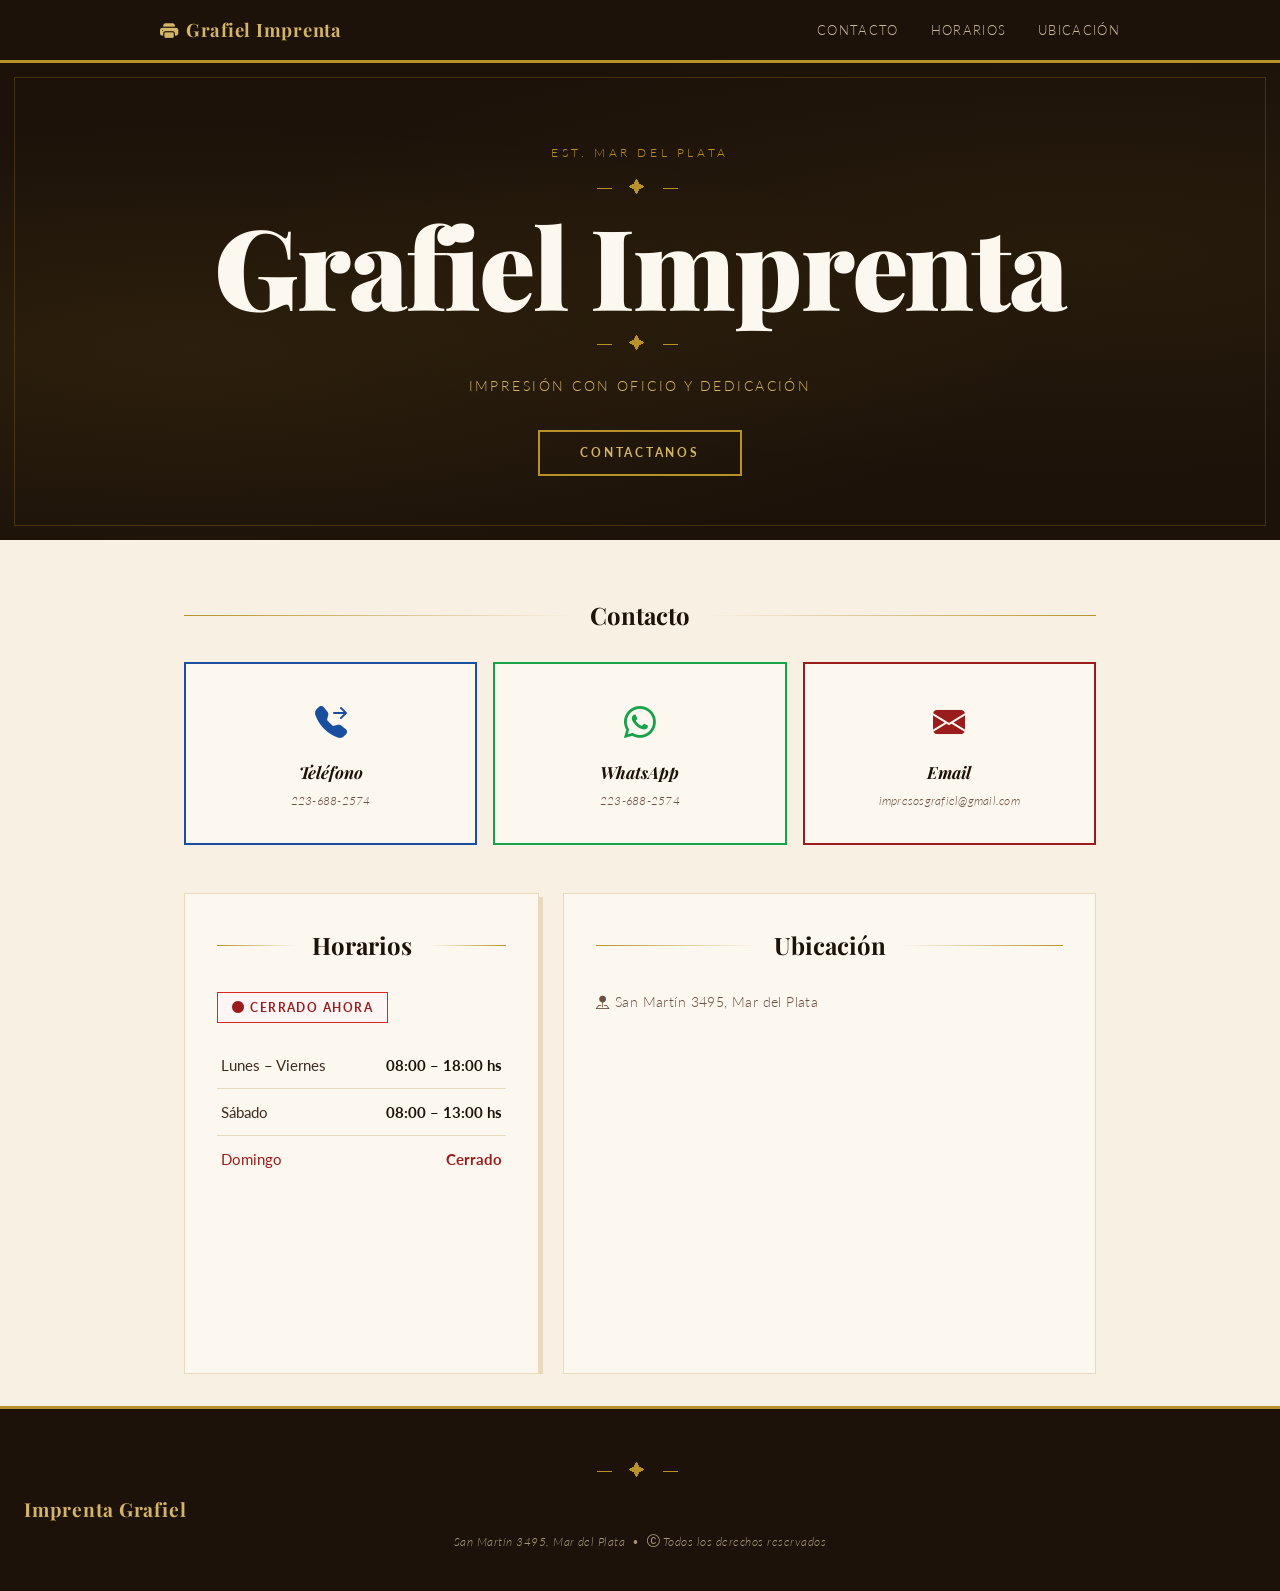
<file: index.html>
<!DOCTYPE html>
<html lang="es-AR">

<head>
  <meta charset="UTF-8">
  <meta name="viewport" content="width=device-width, initial-scale=1.0">

  <!-- Primary SEO -->
  <title>Grafiel Imprenta – Impresión en Mar del Plata | San Martín 3495</title>
  <meta name="description" content="Imprenta en Mar del Plata. Folletos, tarjetas, volantes, afiches y más. San Martín 3495. Lunes a viernes 8–18 hs, sábados 8–13 hs. Tel: 223-688-2574.">
  <meta name="keywords" content="imprenta Mar del Plata, impresión digital Mar del Plata, folletos, tarjetas de visita, volantes, afiches, Grafiel">
  <meta name="robots" content="index, follow">
  <meta name="author" content="Grafiel Imprenta">
  <meta name="theme-color" content="#1c1209">
  <link rel="icon" href="favicon.svg" type="image/svg+xml">
  <link rel="canonical" href="https://frann-rossi.github.io/grafiel/">

  <!-- Open Graph -->
  <meta property="og:type" content="website">
  <meta property="og:url" content="https://frann-rossi.github.io/grafiel/">
  <meta property="og:site_name" content="Grafiel Imprenta">
  <meta property="og:title" content="Grafiel Imprenta – Impresión en Mar del Plata">
  <meta property="og:description" content="Imprenta en Mar del Plata. Folletos, tarjetas, volantes, afiches y más. San Martín 3495. Tel: 223-688-2574.">
  <meta property="og:locale" content="es_AR">

  <!-- Twitter Card -->
  <meta name="twitter:card" content="summary">
  <meta name="twitter:title" content="Grafiel Imprenta – Impresión en Mar del Plata">
  <meta name="twitter:description" content="Imprenta en Mar del Plata. Folletos, tarjetas, volantes y más. San Martín 3495.">

  <!-- Fonts: preconnect + preload para reducir latencia -->
  <link rel="preconnect" href="https://fonts.googleapis.com">
  <link rel="preconnect" href="https://fonts.gstatic.com" crossorigin>
  <link rel="preload" as="style" href="https://fonts.googleapis.com/css2?family=Playfair+Display:wght@700;900&family=Lato:wght@300;400;700&display=swap">
  <link rel="stylesheet" href="https://fonts.googleapis.com/css2?family=Playfair+Display:wght@700;900&family=Lato:wght@300;400;700&display=swap">

  <!-- Bootstrap Icons: carga diferida (no bloquea render) -->
  <link rel="stylesheet" href="https://cdn.jsdelivr.net/npm/bootstrap-icons@1.11.3/font/bootstrap-icons.css" media="print" onload="this.media='all'">
  <noscript><link rel="stylesheet" href="https://cdn.jsdelivr.net/npm/bootstrap-icons@1.11.3/font/bootstrap-icons.css"></noscript>

  <link rel="preload" href="style.css" as="style">
  <link rel="stylesheet" href="style.css">

  <!-- JSON-LD: datos estructurados LocalBusiness (SEO local) -->
  <script type="application/ld+json">
  {
    "@context": "https://schema.org",
    "@type": "LocalBusiness",
    "name": "Grafiel Imprenta",
    "description": "Imprenta en Mar del Plata especializada en impresión digital y offset. Folletos, tarjetas de visita, volantes, afiches y más.",
    "url": "https://frann-rossi.github.io/grafiel/",
    "telephone": "+5492236882574",
    "email": "impresosgrafiel@gmail.com",
    "address": {
      "@type": "PostalAddress",
      "streetAddress": "San Martín 3495",
      "addressLocality": "Mar del Plata",
      "addressRegion": "Buenos Aires",
      "postalCode": "B7600",
      "addressCountry": "AR"
    },
    "geo": {
      "@type": "GeoCoordinates",
      "latitude": -37.994869,
      "longitude": -57.557929
    },
    "hasMap": "https://maps.google.com/?q=San+Martín+3495,+Mar+del+Plata,+Buenos+Aires",
    "openingHoursSpecification": [
      {
        "@type": "OpeningHoursSpecification",
        "dayOfWeek": ["Monday","Tuesday","Wednesday","Thursday","Friday"],
        "opens": "08:00",
        "closes": "18:00"
      },
      {
        "@type": "OpeningHoursSpecification",
        "dayOfWeek": "Saturday",
        "opens": "08:00",
        "closes": "13:00"
      }
    ],
    "contactPoint": {
      "@type": "ContactPoint",
      "telephone": "+5492236882574",
      "contactType": "customer service",
      "availableLanguage": "Spanish"
    }
  }
  </script>
</head>

<body>

  <a href="#main-content" class="skip-link">Saltar al contenido principal</a>

  <header>
    <nav aria-label="Navegación principal">
      <div class="nav-inner">
        <a class="brand" href="#" aria-label="Grafiel Imprenta – Inicio">
          <i class="bi bi-printer-fill me-2" aria-hidden="true"></i>Grafiel Imprenta
        </a>
        <button
          class="nav-toggle"
          id="nav-toggle"
          aria-label="Abrir menú"
          aria-expanded="false"
          aria-controls="nav-links">
          <i class="bi bi-list" aria-hidden="true"></i>
        </button>
        <div class="nav-links" id="nav-links">
          <a href="#contacto">Contacto</a>
          <a href="#horario">Horarios</a>
          <a href="#ubicacion">Ubicación</a>
        </div>
      </div>
    </nav>
  </header>

  <section class="hero" aria-label="Bienvenida">
    <div class="hero-inner">
      <p class="hero-tag">Est. Mar del Plata</p>
      <div class="ornament" aria-hidden="true">&#11835; ✦ &#11835;</div>
      <h1>Grafiel Imprenta</h1>
      <div class="ornament" aria-hidden="true">&#11835; ✦ &#11835;</div>
      <p class="hero-sub">Impresión con oficio y dedicación</p>
      <a href="#contacto" class="btn-stamp">Contactanos</a>
    </div>
  </section>

  <main id="main-content">

    <section id="contacto" class="section" aria-labelledby="titulo-contacto">
      <div class="section-header">
        <span class="ornament-line" aria-hidden="true"></span>
        <h2 id="titulo-contacto">Contacto</h2>
        <span class="ornament-line" aria-hidden="true"></span>
      </div>
      <address class="contact-grid">
        <a href="tel:+5492236882574" class="contact-card phone" aria-label="Llamar al 223-688-2574">
          <i class="bi bi-telephone-forward-fill" aria-hidden="true"></i>
          <span class="label">Teléfono</span>
          <span class="value">223-688-2574</span>
        </a>
        <a href="https://wa.me/+5492236882574?text=Hola" target="_blank" rel="noopener noreferrer" class="contact-card whatsapp" aria-label="Escribir por WhatsApp al 223-688-2574">
          <i class="bi bi-whatsapp" aria-hidden="true"></i>
          <span class="label">WhatsApp</span>
          <span class="value">223-688-2574</span>
        </a>
        <a href="mailto:impresosgrafiel@gmail.com" class="contact-card email" aria-label="Enviar email a impresosgrafiel@gmail.com">
          <i class="bi bi-envelope-fill" aria-hidden="true"></i>
          <span class="label">Email</span>
          <span class="value">impresosgrafiel@gmail.com</span>
        </a>
      </address>
    </section>

    <div class="two-col">

      <section id="horario" class="section card-section" aria-labelledby="titulo-horario">
        <div class="section-header">
          <span class="ornament-line" aria-hidden="true"></span>
          <h2 id="titulo-horario">Horarios</h2>
          <span class="ornament-line" aria-hidden="true"></span>
        </div>
        <div id="estado-actual" aria-live="polite" aria-atomic="true"></div>
        <table class="horario-table">
          <caption class="visually-hidden">Horarios de atención de Grafiel Imprenta</caption>
          <thead class="visually-hidden">
            <tr>
              <th scope="col">Día</th>
              <th scope="col">Horario</th>
            </tr>
          </thead>
          <tbody>
            <tr>
              <th scope="row">Lunes – Viernes</th>
              <td>08:00 – 18:00 hs</td>
            </tr>
            <tr>
              <th scope="row">Sábado</th>
              <td>08:00 – 13:00 hs</td>
            </tr>
            <tr class="cerrado">
              <th scope="row">Domingo</th>
              <td>Cerrado</td>
            </tr>
          </tbody>
        </table>
      </section>

      <section id="ubicacion" class="section card-section" aria-labelledby="titulo-ubicacion">
        <div class="section-header">
          <span class="ornament-line" aria-hidden="true"></span>
          <h2 id="titulo-ubicacion">Ubicación</h2>
          <span class="ornament-line" aria-hidden="true"></span>
        </div>
        <p class="address"><i class="bi bi-pin-map-fill" aria-hidden="true"></i> San Martín 3495, Mar del Plata</p>
        <div class="map-wrap">
          <iframe
            title="Ubicación de Grafiel Imprenta en San Martín 3495, Mar del Plata"
            src="https://www.google.com/maps/embed?pb=!1m18!1m12!1m3!1d3144.239688067607!2d-57.557929484397704!3d-37.994869379720036!2m3!1f0!2f0!3f0!3m2!1i1024!2i768!4f13.1!3m3!1m2!1s0x9584deaafc0149d3%3A0xa30045ed526ca5bf!2sSan%20Mart%C3%ADn%203495%2C%20B7600%20Mar%20del%20Plata%2C%20Provincia%20de%20Buenos%20Aires!5e0!3m2!1ses-419!2sar!4v1678397728006!5m2!1ses-419!2sar"
            allowfullscreen="" loading="lazy" referrerpolicy="no-referrer-when-downgrade">
          </iframe>
        </div>
      </section>

    </div>
  </main>

  <footer>
    <div class="ornament" aria-hidden="true">&#11835; ✦ &#11835;</div>
    <p class="brand">Imprenta Grafiel</p>
    <address class="copy">
      <a href="https://maps.google.com/?q=San+Martín+3495,+Mar+del+Plata" rel="noopener noreferrer" target="_blank" style="color:inherit;text-decoration:none;">San Martín 3495, Mar del Plata</a>
      &nbsp;&bull;&nbsp; <i class="bi bi-c-circle" aria-hidden="true"></i> Todos los derechos reservados
    </address>
  </footer>

  <script>
    // Nav toggle con aria-expanded correcto
    document.getElementById('nav-toggle').addEventListener('click', function () {
      const expanded = this.getAttribute('aria-expanded') === 'true';
      this.setAttribute('aria-expanded', String(!expanded));
      this.setAttribute('aria-label', expanded ? 'Abrir menú' : 'Cerrar menú');
      document.getElementById('nav-links').classList.toggle('open');
    });

    // Estado abierto/cerrado (aria-live lo anuncia a lectores de pantalla)
    function actualizarEstado() {
      const ahora = new Date();
      const dia = ahora.getDay();
      const hora = ahora.getHours() + ahora.getMinutes() / 60;
      const abierto =
        (dia >= 1 && dia <= 5 && hora >= 8 && hora < 18) ||
        (dia === 6 && hora >= 8 && hora < 13);
      document.getElementById('estado-actual').innerHTML = abierto
        ? '<span class="badge-open"><i class="bi bi-circle-fill blink" aria-hidden="true"></i> Abierto ahora</span>'
        : '<span class="badge-closed"><i class="bi bi-circle-fill" aria-hidden="true"></i> Cerrado ahora</span>';
    }
    actualizarEstado();
  </script>

</body>
</html>
</file>
<file: style.css>
:root {
  --bg: #f7f0e3;
  --paper: #e8d9bf;
  --cream: #fdf8ef;
  --ink: #1c1209;
  --ink-light: #3d2b1f;
  --gold: #b8912a;
  --gold-light: #d4b468;
  --serif: 'Playfair Display', Georgia, serif;
  --sans: 'Lato', 'Segoe UI', sans-serif;
}

*, *::before, *::after { box-sizing: border-box; margin: 0; padding: 0; }
html { scroll-behavior: smooth; }

body {
  background-color: var(--bg);
  color: var(--ink);
  font-family: var(--sans);
  font-weight: 300;
  line-height: 1.6;
}

/* ── ACCESIBILIDAD ──────────────────────── */
.skip-link {
  position: absolute;
  top: -100%;
  left: 1rem;
  z-index: 9999;
  padding: 0.75rem 1.5rem;
  background: var(--ink);
  color: var(--cream);
  text-decoration: none;
  font-weight: 700;
  font-size: 0.9rem;
  border: 2px solid var(--gold);
  border-top: none;
  transition: top 0.15s;
}
.skip-link:focus { top: 0; outline: none; }

.visually-hidden {
  position: absolute;
  width: 1px; height: 1px;
  padding: 0; margin: -1px;
  overflow: hidden;
  clip: rect(0, 0, 0, 0);
  white-space: nowrap;
  border: 0;
}

:focus-visible {
  outline: 3px solid var(--gold);
  outline-offset: 3px;
  border-radius: 2px;
}

/* ── NAV ────────────────────────────────── */
nav {
  background-color: var(--ink);
  border-bottom: 3px solid var(--gold);
  position: sticky;
  top: 0;
  z-index: 100;
  padding: 0 1.5rem;
}

.nav-inner {
  max-width: 960px;
  margin: 0 auto;
  display: flex;
  align-items: center;
  justify-content: space-between;
  height: 60px;
}

.brand {
  font-family: var(--serif);
  font-weight: 700;
  font-size: 1.15rem;
  color: var(--gold-light);
  text-decoration: none;
  letter-spacing: 0.04em;
  display: flex;
  align-items: center;
  gap: 0.45rem;
}

.nav-links { display: flex; gap: 2rem; }

.nav-links a {
  color: #c8b89a;
  text-decoration: none;
  font-size: 0.82rem;
  letter-spacing: 0.1em;
  text-transform: uppercase;
  transition: color 0.2s;
}
.nav-links a:hover,
.nav-links a:focus-visible,
.brand:hover,
.brand:focus-visible { color: var(--gold-light); }

.nav-toggle {
  display: none;
  background: none;
  border: 1px solid var(--gold);
  color: var(--gold-light);
  padding: 0.3rem 0.6rem;
  cursor: pointer;
  font-size: 1.2rem;
  line-height: 1;
}

@media (max-width: 580px) {
  .nav-toggle { display: block; }
  .nav-links {
    display: none;
    flex-direction: column;
    gap: 0;
    position: absolute;
    top: 63px; left: 0; right: 0;
    background: var(--ink);
    border-bottom: 2px solid var(--gold);
    padding: 1rem 1.5rem;
  }
  .nav-links.open { display: flex; }
  .nav-links a { padding: 0.5rem 0; }
}

/* ── HERO ────────────────────────────────── */
.hero {
  background-color: var(--ink);
  background-image:
    radial-gradient(ellipse at 15% 60%, rgba(184,145,42,0.10) 0%, transparent 55%),
    radial-gradient(ellipse at 85% 40%, rgba(184,145,42,0.07) 0%, transparent 55%);
  text-align: center;
  padding: 5rem 1.5rem 4rem;
  position: relative;
}
.hero::before {
  content: '';
  position: absolute;
  inset: 14px;
  border: 1px solid rgba(184,145,42,0.25);
  pointer-events: none;
}
.hero-inner { position: relative; }

.hero-tag {
  color: var(--gold);
  font-size: 0.75rem;
  letter-spacing: 0.3em;
  text-transform: uppercase;
  margin-bottom: 0.75rem;
}
.ornament {
  color: var(--gold);
  letter-spacing: 0.4em;
  font-size: 1rem;
  margin: 0.5rem 0;
}
.hero h1 {
  font-family: var(--serif);
  font-weight: 900;
  font-size: clamp(3.5rem, 12vw, 7rem);
  color: var(--cream);
  line-height: 0.95;
  letter-spacing: -0.02em;
  margin: 0.75rem 0;
}
.hero-sub {
  color: var(--gold-light);
  font-size: 0.85rem;
  letter-spacing: 0.18em;
  text-transform: uppercase;
  margin: 1.25rem 0 2rem;
}
.btn-stamp {
  display: inline-block;
  padding: 0.7rem 2.5rem;
  border: 2px solid var(--gold);
  color: var(--gold-light);
  text-decoration: none;
  font-size: 0.78rem;
  letter-spacing: 0.22em;
  text-transform: uppercase;
  font-weight: 700;
  transition: background 0.2s, color 0.2s;
}
.btn-stamp:hover,
.btn-stamp:focus-visible { background: var(--gold); color: var(--ink); outline-offset: 5px; }

/* ── MAIN ────────────────────────────────── */
main {
  max-width: 960px;
  margin: 0 auto;
  padding: 3.5rem 1.5rem 2rem;
}
.section { margin-bottom: 3rem; }

.section-header {
  display: flex;
  align-items: center;
  gap: 1rem;
  margin-bottom: 1.75rem;
}
.section-header h2 {
  font-family: var(--serif);
  font-size: 1.5rem;
  font-weight: 700;
  white-space: nowrap;
  color: var(--ink);
}
.ornament-line {
  flex: 1;
  height: 1px;
  background: linear-gradient(to right, transparent, var(--gold));
}
.ornament-line:first-child {
  background: linear-gradient(to left, transparent, var(--gold));
}

/* ── CONTACTO ────────────────────────────── */
.contact-grid {
  display: grid;
  grid-template-columns: repeat(auto-fit, minmax(190px, 1fr));
  gap: 1rem;
}
.contact-card {
  display: flex;
  flex-direction: column;
  align-items: center;
  text-align: center;
  padding: 2rem 1.25rem;
  background: var(--cream);
  border: 2px solid;
  text-decoration: none;
  transition: transform 0.2s ease, box-shadow 0.2s ease;
}
.contact-card:hover,
.contact-card:focus-visible {
  transform: translateY(-5px);
  box-shadow: 5px 5px 0 var(--paper);
  outline-offset: 0;
}
.contact-card i { font-size: 2rem; margin-bottom: 0.75rem; }
.contact-card .label {
  font-family: var(--serif);
  font-size: 1.05rem;
  font-weight: 700;
  color: var(--ink);
  display: block;
  margin-bottom: 0.3rem;
}
.contact-card .value {
  font-size: 0.78rem;
  color: #6b5040;
  display: block;
  letter-spacing: 0.02em;
}
.contact-card.phone    { border-color: #1a4fa0; color: #1a4fa0; }
.contact-card.whatsapp { border-color: #16a34a; color: #16a34a; }
.contact-card.email    { border-color: #9b1c1c; color: #9b1c1c; }

/* ── DOS COLUMNAS ────────────────────────── */
.two-col {
  display: grid;
  grid-template-columns: 1fr 1.5fr;
  gap: 1.5rem;
  content-visibility: auto;
  contain-intrinsic-size: 0 520px;
}
.two-col > .card-section { height: 100%; }

@media (max-width: 680px) {
  .two-col { grid-template-columns: 1fr; }
  .two-col > .card-section { height: auto; }
}

/* ── CARD SECTION ────────────────────────── */
.card-section {
  background: var(--cream);
  border: 1px solid var(--paper);
  padding: 2rem;
  box-shadow: 4px 4px 0 var(--paper);
}

/* ── HORARIOS ────────────────────────────── */
#estado-actual { margin-bottom: 1.25rem; }

.badge-open,
.badge-closed {
  display: inline-block;
  padding: 0.28rem 0.9rem;
  font-size: 0.75rem;
  letter-spacing: 0.12em;
  text-transform: uppercase;
  font-weight: 700;
  border: 1.5px solid;
}
.badge-open   { color: #166534; border-color: #16a34a; background: #f0fdf4; }
.badge-closed { color: #991b1b; border-color: #dc2626; background: #fff5f5; }

.horario-table {
  width: 100%;
  border-collapse: collapse;
  font-size: 0.92rem;
}
.horario-table tr { border-bottom: 1px solid var(--paper); }
.horario-table tr:last-child { border-bottom: none; }
.horario-table td,
.horario-table th {
  padding: 0.7rem 0.25rem;
  color: var(--ink-light);
  font-weight: 400;
  text-align: left;
}
.horario-table td:last-child {
  text-align: right;
  font-weight: 700;
  color: var(--ink);
}
.horario-table tr.cerrado td,
.horario-table tr.cerrado th { color: #9b1c1c; }

/* ── UBICACIÓN ───────────────────────────── */
.address {
  font-size: 0.85rem;
  color: #6b5040;
  margin-bottom: 1rem;
  letter-spacing: 0.03em;
}
.map-wrap {
  position: relative;
  padding-bottom: 56.25%;
  height: 0;
  overflow: hidden;
}
.map-wrap iframe {
  position: absolute;
  top: 0; left: 0;
  width: 100%; height: 100%;
  border: 0;
}

/* ── FOOTER ──────────────────────────────── */
footer {
  background-color: var(--ink);
  border-top: 3px solid var(--gold);
  text-align: center;
  padding: 2.5rem 1.5rem;
}
footer .ornament { margin-bottom: 0.75rem; }
footer .brand {
  font-family: var(--serif);
  font-size: 1.2rem;
  font-weight: 700;
  color: var(--gold-light);
  margin-bottom: 0.4rem;
}
footer .copy {
  font-size: 0.78rem;
  color: #a8987e;
  letter-spacing: 0.04em;
}

/* ── ANIMACIÓN ───────────────────────────── */
@keyframes blink {
  0%, 100% { opacity: 1; }
  50%       { opacity: 0.15; }
}
.blink { animation: blink 1.8s ease-in-out infinite; }

/* ── REDUCED MOTION ──────────────────────── */
@media (prefers-reduced-motion: reduce) {
  html { scroll-behavior: auto; }
  *, *::before, *::after {
    animation-duration: 0.01ms !important;
    animation-iteration-count: 1 !important;
    transition-duration: 0.01ms !important;
  }
}

/* ── FORCED COLORS (Alto contraste) ─────── */
@media (forced-colors: active) {
  .btn-stamp,
  .contact-card,
  .badge-open,
  .badge-closed { forced-color-adjust: none; border: 2px solid ButtonText; }
  .hero::before { display: none; }
  .card-section { border: 1px solid ButtonText; }
}
</file>
